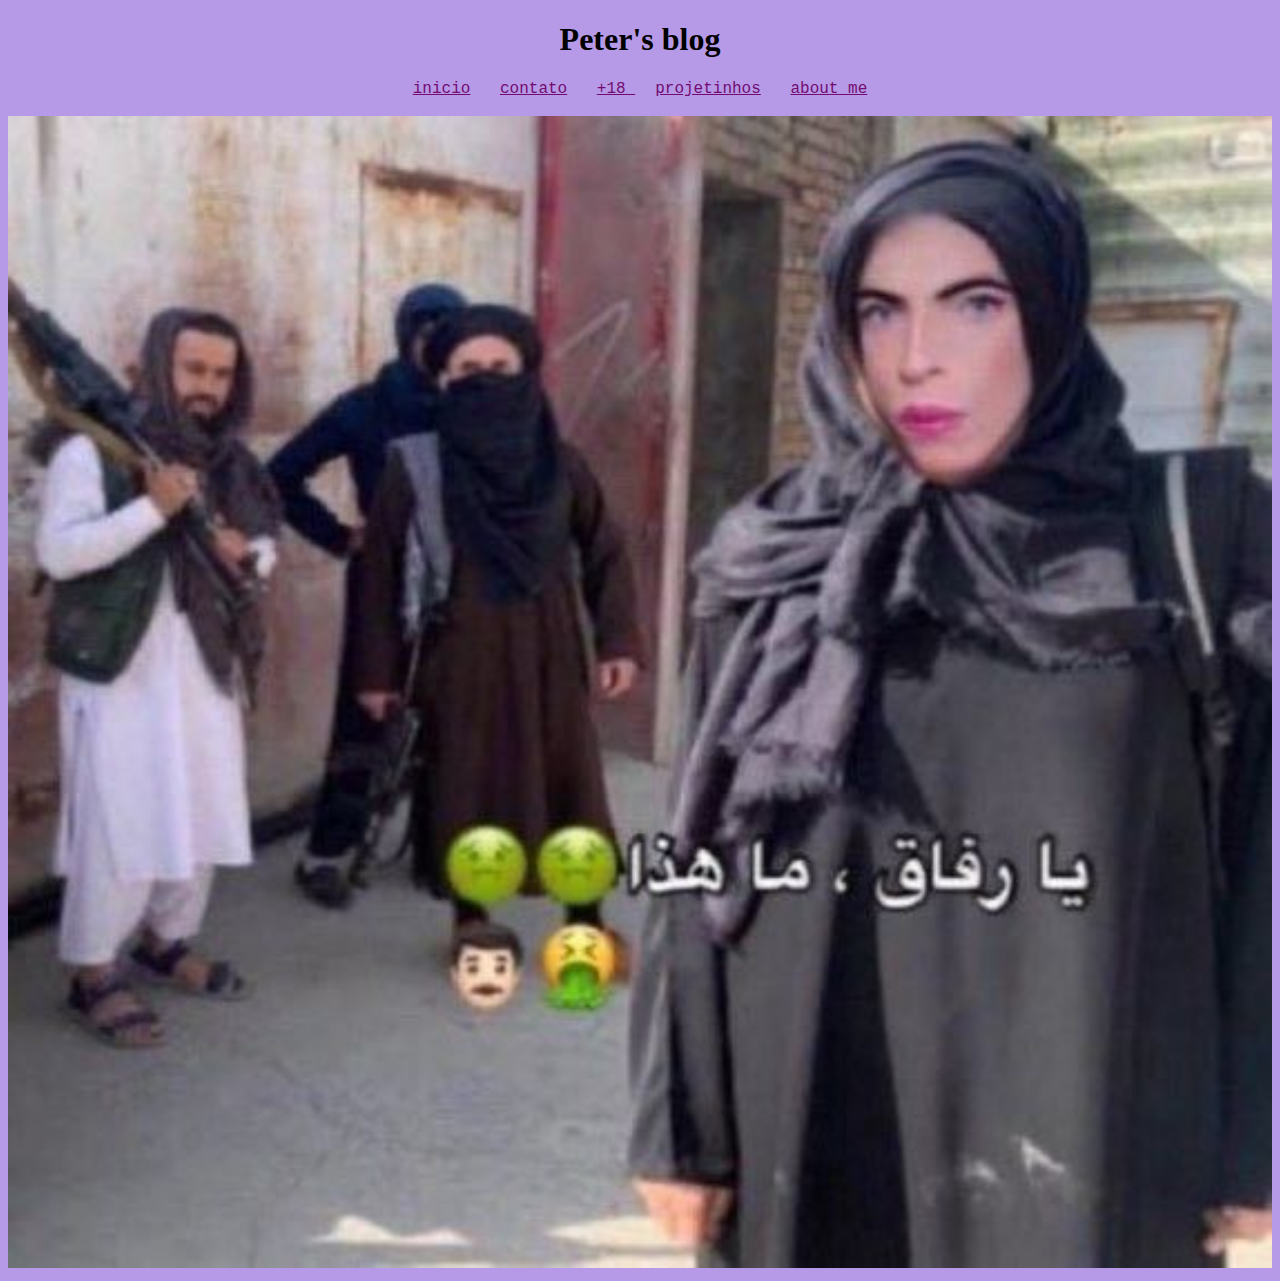
<file: index.html>
<!DOCTYPE html>
<html lang="pt-br">
  <head>
    <title>Título da página</title>
    <link rel="stylesheet" href="estilo.css">
    <meta charset="utf-8">
  </head>
  <body>
    <h1> Peter's blog</h1>

    
    <ul>
    <li> <a href="index.html"> inicio</a> </li>
    <li> <a href="contato.html"> contato</a> </li>
    <li> <a href="galeria.html"> +18 </a> </li>
    <li> <a href="projetos.html"> projetinhos</a> </li>
    <li> <a href="biografia.html"> about me</a> </li>
    </ul>
    <br>
    <img src="Roupas Indie.jpg" alt="fonsi" width="100%" >
    
  </body>
</html>
</file>
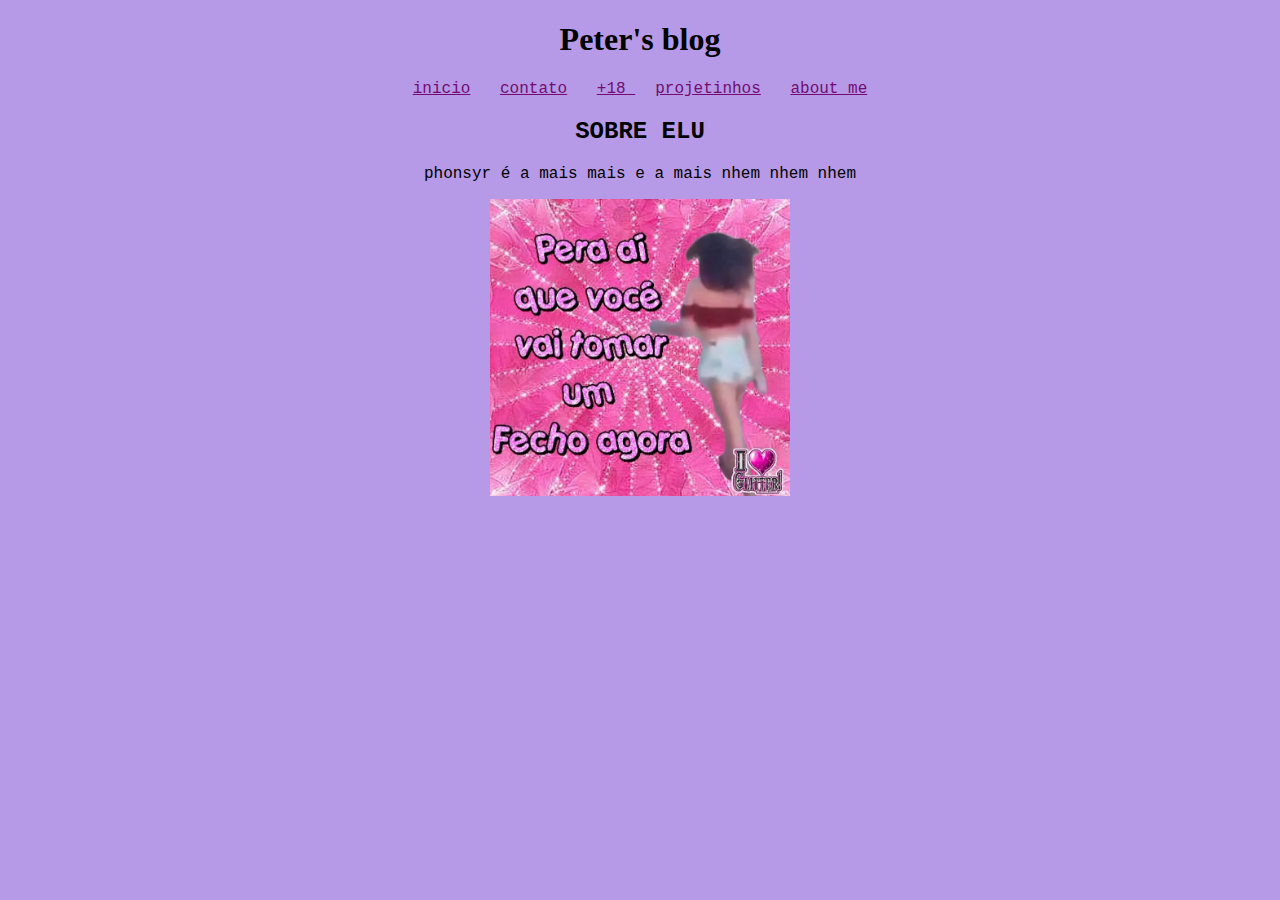
<file: biografia.html>
<!DOCTYPE html>
<html lang="en">
<head>
    <meta charset="UTF-8">
    <meta name="viewport" content="width=device-width, initial-scale=1.0">
    <title>SOBRE ELU</title>
    <link rel="stylesheet" href="estilo.css">
</head>
<body>
    <h1> Peter's blog</h1>

    
    <ul>
    <li> <a href="index.html"> inicio</a> </li>
    <li> <a href="contato.html"> contato</a> </li>
    <li> <a href="galeria.html"> +18 </a> </li>
    <li> <a href="projetos.html"> projetinhos</a> </li>
    <li> <a href="biografia.html"> about me</a> </li>
    </ul>
    <h2> SOBRE ELU </h2>
     <div class="about-me">
        <p> phonsyr é a mais mais e a mais nhem nhem nhem </p>
        <img src="Amo.jpg" alt="">
     </div>

    
</body>
</html>
</file>
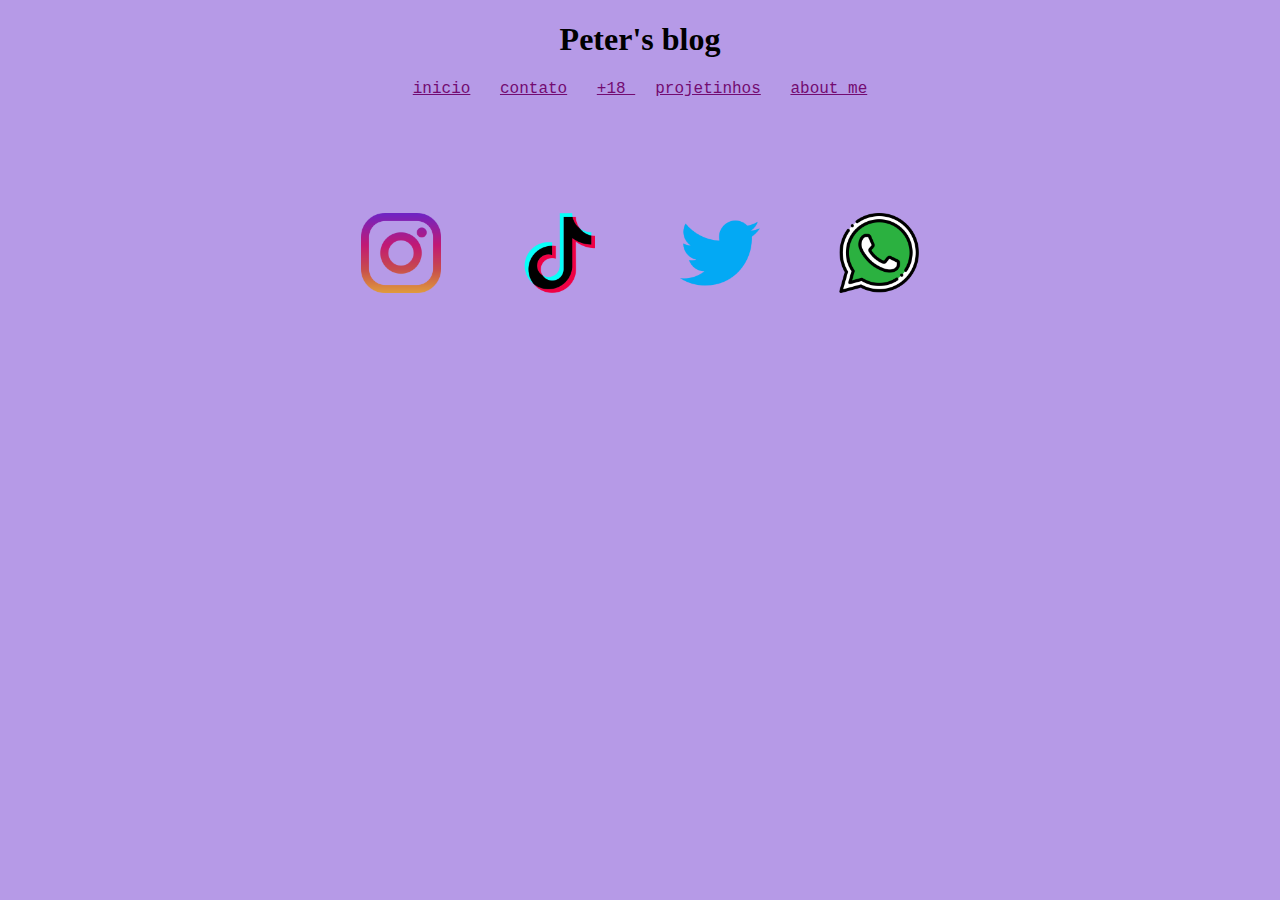
<file: contato.html>
<!DOCTYPE html>
<html lang="en">
<head>
    <meta charset="UTF-8">
    <meta name="viewport" content="width=device-width, initial-scale=1.0">
    <title>Document</title>
    <link rel="stylesheet" href="estilo.css">
</head>
<body>
    <h1> Peter's blog</h1>

    
    <ul>
    <li> <a href="index.html"> inicio</a> </li>
    <li> <a href="contato.html"> contato</a> </li>
    <li> <a href="galeria.html"> +18 </a> </li>
    <li> <a href="projetos.html"> projetinhos</a> </li>
    <li> <a href="biografia.html"> about me</a> </li>
    </ul>
    
    <div class="contato">
        <a href="https://www.instagram.com/aghataroocha/" target="_blank">

        <img src="insta.png">
        
    </a>

    <a href="https://www.tiktok.com/@aghatarnuness?is_from_webapp=1&sender_device=pc" target="_blank">
        <img src="tiktok.png">
    </a>
    <a href="https://pin.it/5wPFRXxhK" target="_blank">

        <img src="twitter afonso.png">
    </a>
    <a href="https://pin.it/6JTZ17f2e" target="_blank">

        <img src="whatsapp.png">
    </a>

    </div>
</body>
</html>
</file>
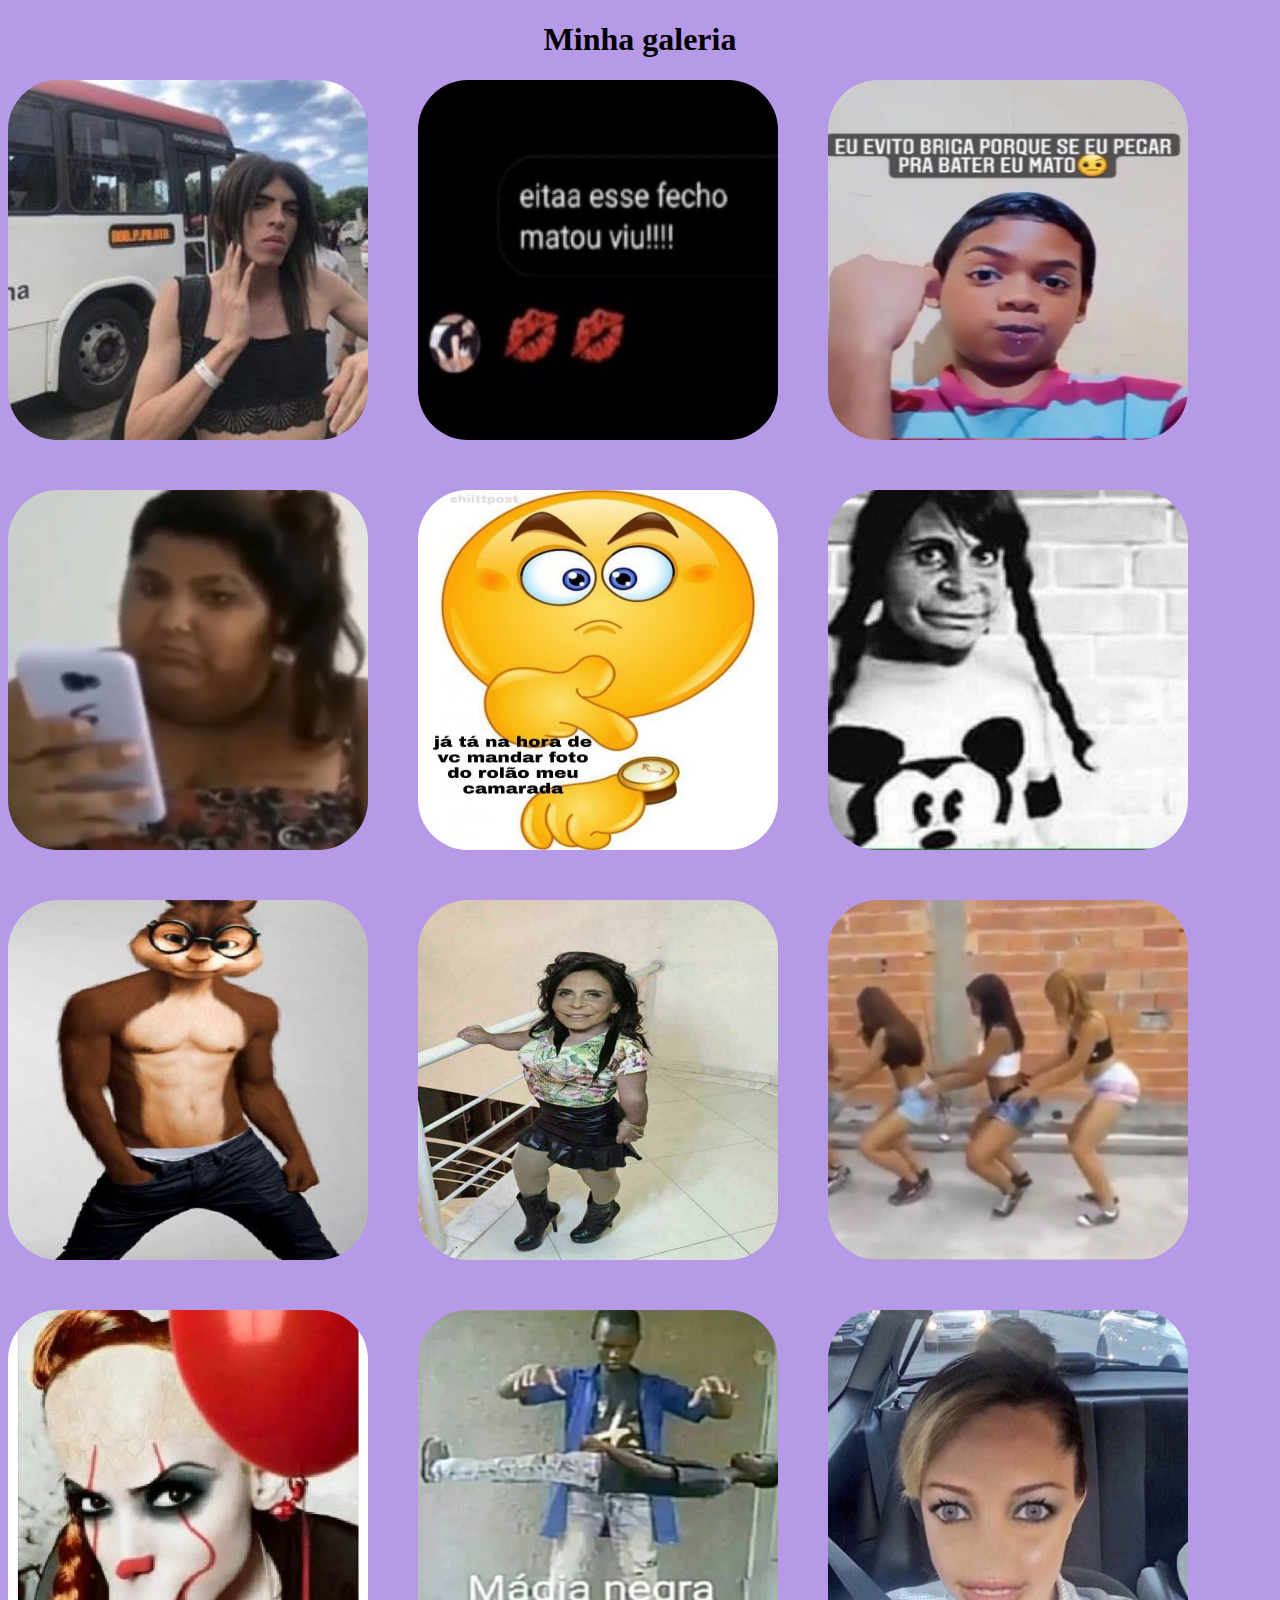
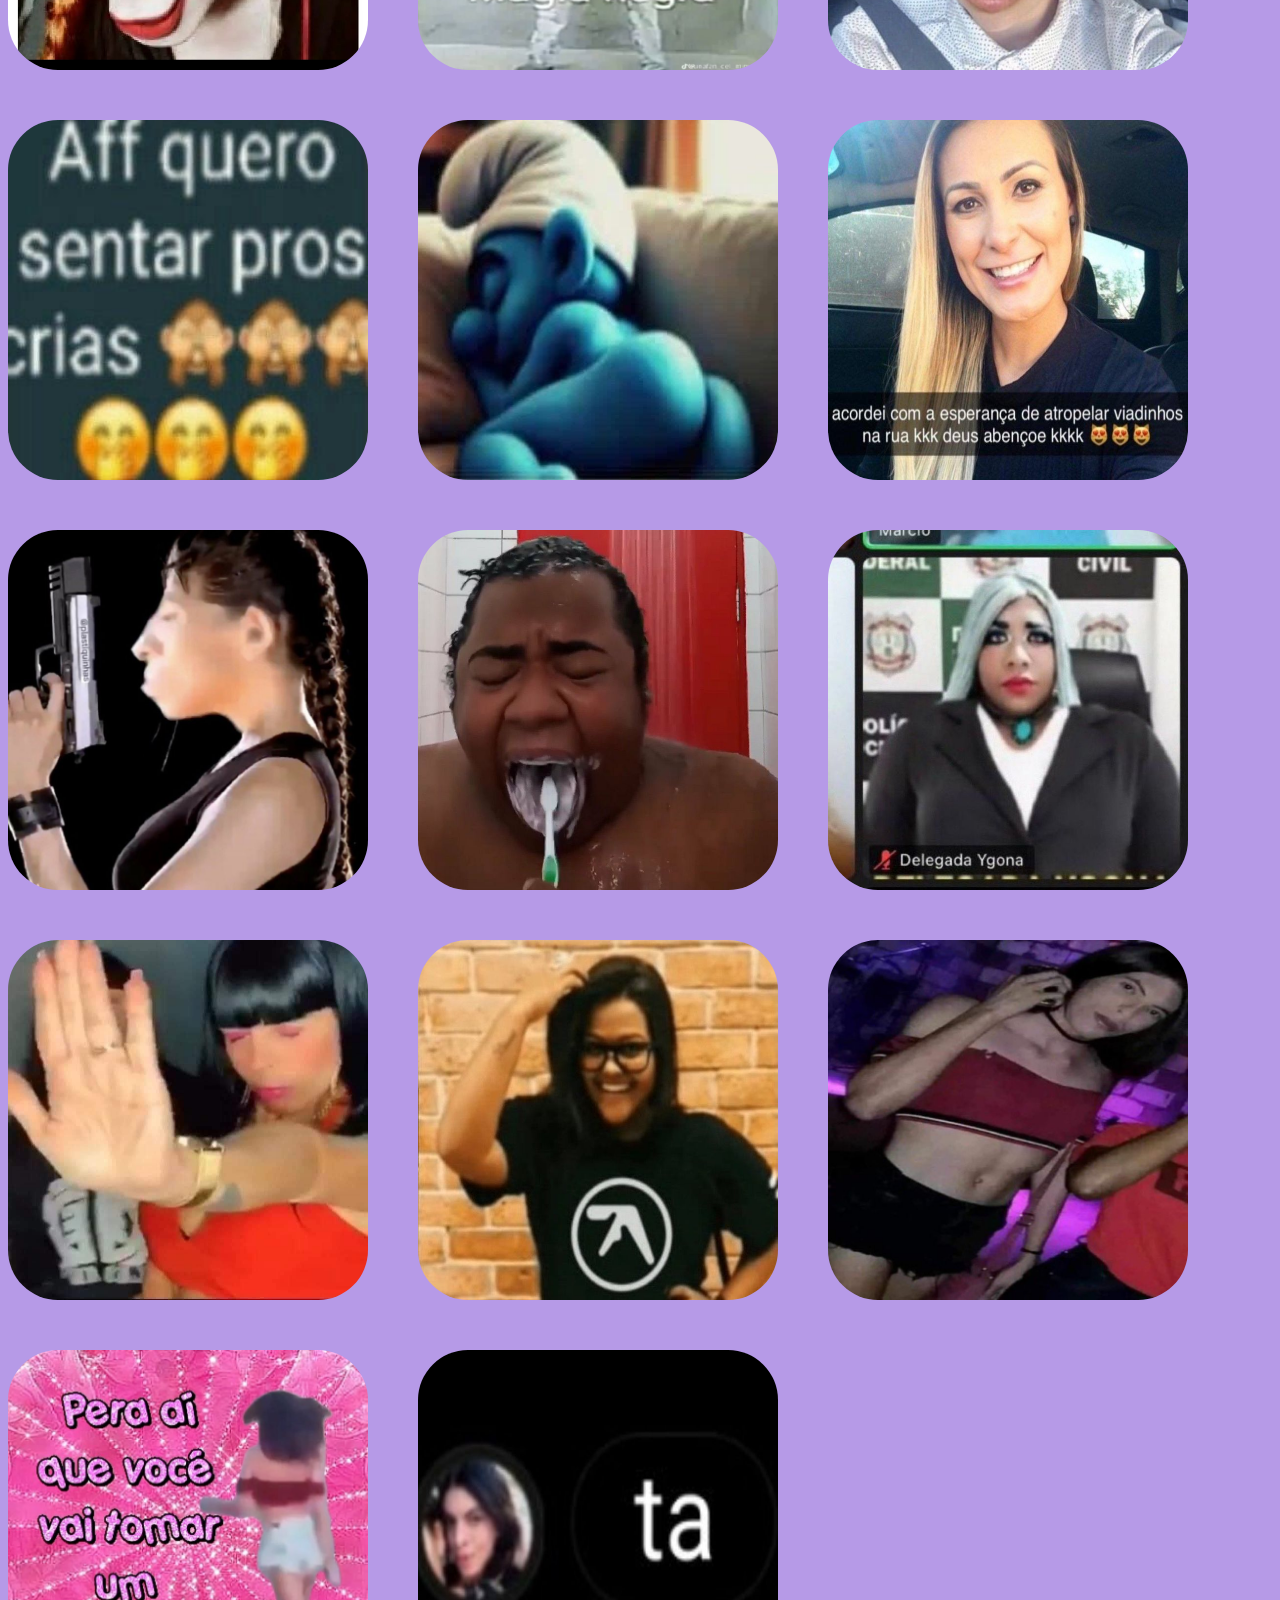
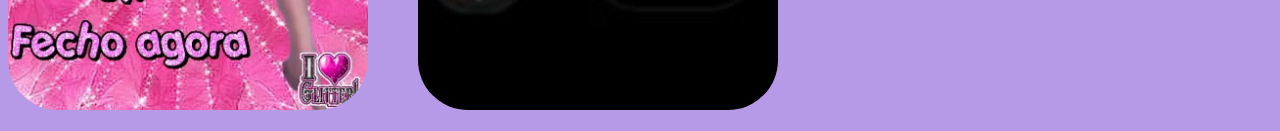
<file: galeria.html>
<!DOCTYPE html>
<html lang="en">
<head>
    <meta charset="UTF-8">
    <meta name="viewport" content="width=device-width, initial-scale=1.0">
    <title>Document</title>
    <link rel="stylesheet" href="estilo.css">
</head>
<body>
    <h1>Minha galeria<h1>
        <div class="galeria">

            <img src="roupas indies 2.jpg"  alt="">
            <img src="fecho.jpg"  alt=""> 
            <img src="briga.jpg"  alt=""> 
            <img src="twitter.jpg" alt=""> 
            <img src="Shitpost.jpg"  alt=""> 
            <img src="Barbie E Ken.jpg"  alt=""> 
            <img src="c3dc0ca5-e611-47bc-98d5-459730a3419b.jpg"  alt=""> 
            <img src="download.jpg"  alt=""> 
            <img src="@sanassatan.jpg"  alt=""> 
            <img src="2b525013-a68b-4125-a42f-33785cdb70e4.jpg"  alt=""> 
            <img src="71ad9862-46aa-4dc2-92bb-d059ebd0c47b.jpg"  alt=""> 
            <img src="2578d7a0-9eff-4369-8d2d-f354c25b3963.jpg"  alt=""> 
            <img src="cria.jpg"  alt=""> 
            <img src="download (1).jpg"  alt=""> 
            <img src="download (2).jpg"  alt=""> 
            <img src="download (3).jpg"  alt=""> 
            <img src="download (4).jpg"  alt=""> 
            <img src="download (5).jpg"  alt=""> 
            <img src="download (6).jpg"  alt=""> 
            <img src="download (7).jpg"  alt=""> 
            <img src="estatico agatha nunes.jpg"  alt=""> 
            <img src="Amo.jpg"  alt=""> 
            <img src="ta.jpg"  alt=""> 









        </div>
</body>
</html>
</file>
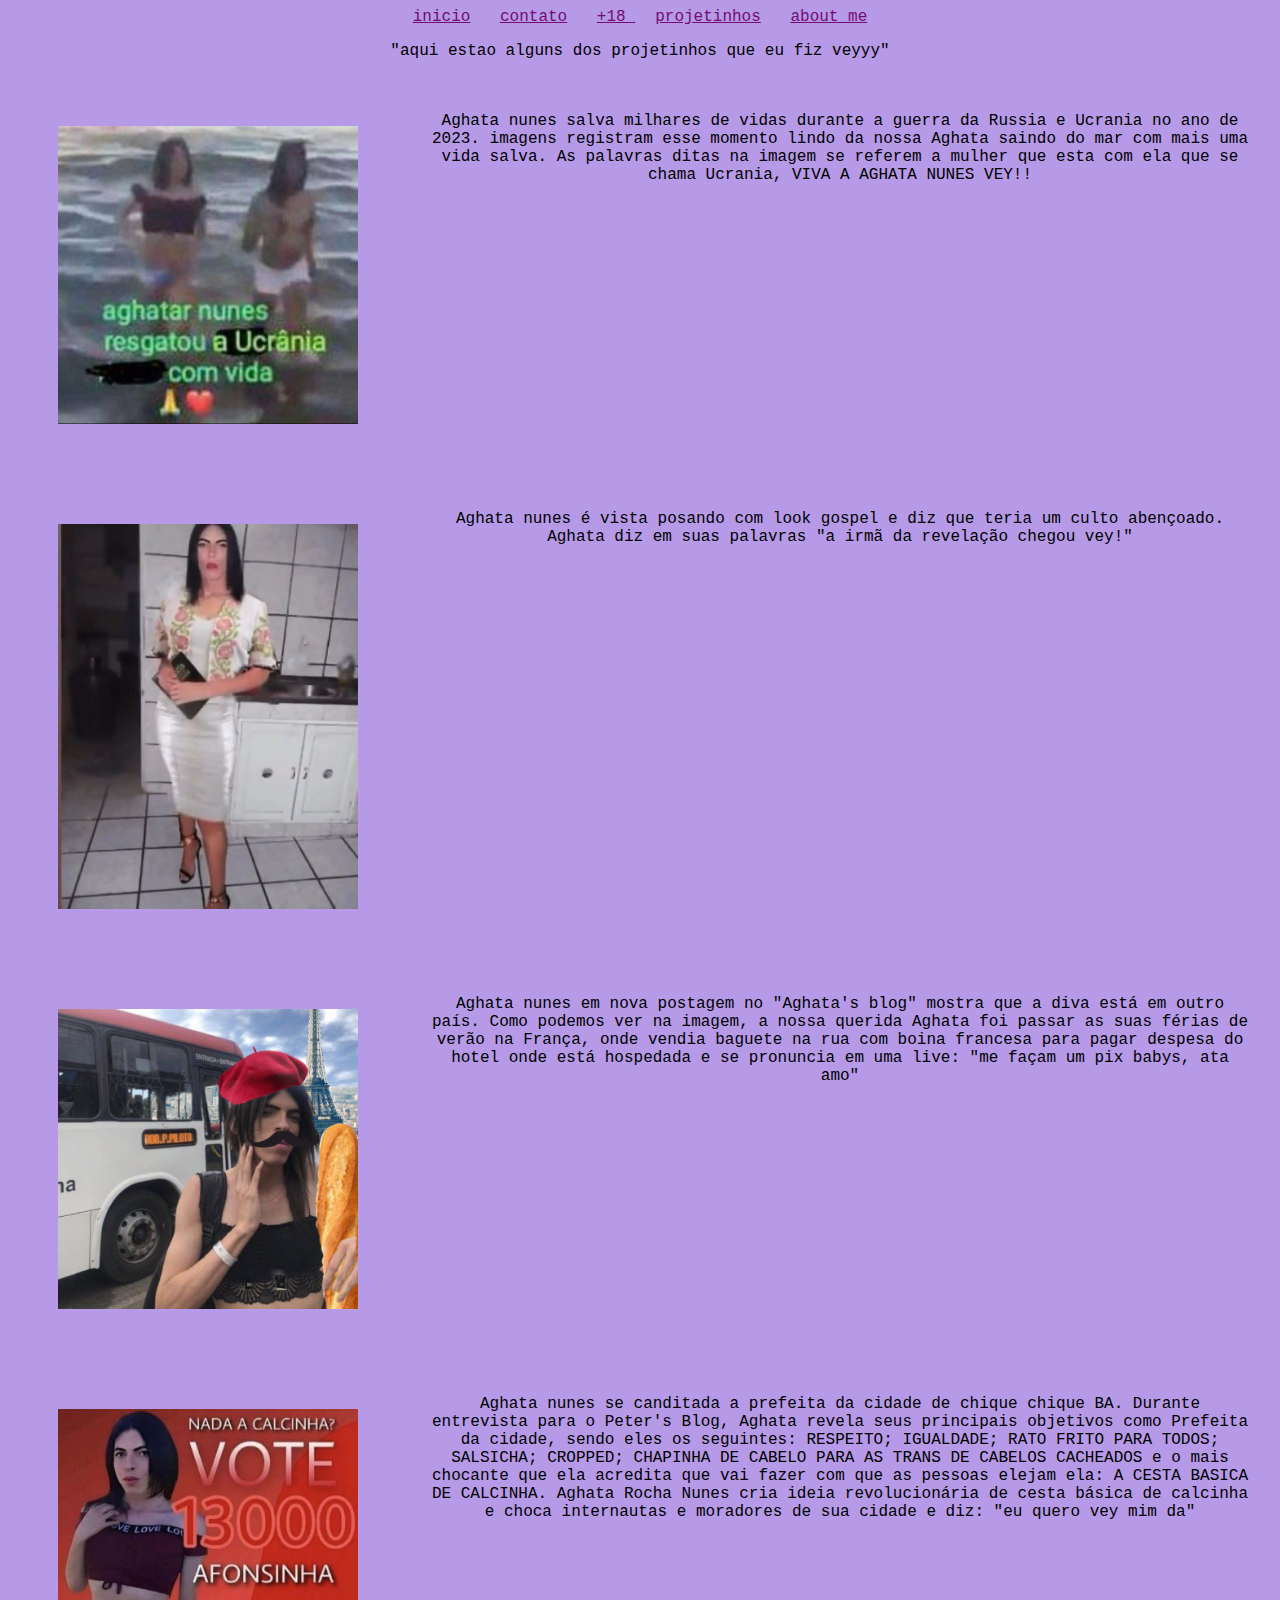
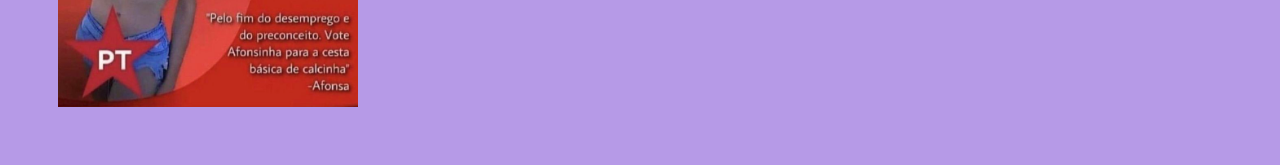
<file: projetos.html>
<!DOCTYPE html>
<html lang="en">
<head>
    <meta charset="UTF-8">
    <meta name="viewport" content="width=device-width, initial-scale=1.0">
    <title>projetinhos</title>
    <link rel="stylesheet" href="estilo.css">
</head>
<body>
    <ul>
        
        <li> <a href="index.html"> inicio</a> </li>
        <li> <a href="contato.html"> contato</a> </li>
        <li> <a href="galeria.html"> +18 </a> </li>
        <li> <a href="projetos.html"> projetinhos</a> </li>
        <li> <a href="biografia.html"> about me</a> </li>
        </ul>
        <p>
            "aqui estao alguns dos projetinhos que eu fiz veyyy"
            
        </p>
        <div class="projetinhos">
            <div class="item-projetinho">
            <img src="ucrania.jpg"  alt=""> 

            <p>
                Aghata nunes salva milhares de vidas durante a guerra da Russia e Ucrania no ano de 2023.
                imagens registram esse momento lindo da nossa Aghata saindo do mar com mais uma vida salva.
                As palavras ditas na imagem se referem a mulher que esta com ela que se chama Ucrania, VIVA A AGHATA NUNES VEY!!
            </p>
            </div>
            <div class="item-projetinho">
            <img src="igreja.jpg"  alt=""> 
            <p>
                Aghata nunes é vista posando com look gospel e diz que teria um culto abençoado.
                Aghata diz em suas palavras "a irmã da revelação chegou vey!" 
            </p>
        
        </div>
        <div class="item-projetinho">
            <img src="paris.jpg"  alt=""> 

            <p>
                Aghata nunes em nova postagem no "Aghata's blog" mostra que a diva está em outro país. 
                Como podemos ver na imagem, a nossa querida Aghata foi passar as suas férias de verão na França, onde 
                vendia baguete na rua com boina francesa para pagar despesa do hotel onde está hospedada e se pronuncia em uma live:
                "me façam um pix babys, ata amo" 
                

            </p>
            </div>
            
            <div class="item-projetinho">
            <img src="politica.jpg"  alt=""> 
            <p>
                Aghata nunes se canditada a prefeita da cidade de chique chique BA.
                Durante entrevista para o Peter's Blog, Aghata revela seus principais objetivos como Prefeita da cidade, sendo eles os seguintes:
                RESPEITO; IGUALDADE; RATO FRITO PARA TODOS; SALSICHA; CROPPED; CHAPINHA DE CABELO PARA AS TRANS 
                DE CABELOS CACHEADOS  e o mais chocante que ela acredita que vai fazer com que as pessoas elejam ela:
                A CESTA BASICA DE CALCINHA. 
                Aghata Rocha Nunes cria ideia revolucionária de cesta básica de calcinha e choca internautas e moradores de sua cidade e diz: 
                "eu quero vey mim da"
                

            </p>
            </div>
        </div>
    
</body>
</html>
</file>
<file: estilo.css>
ul {
    list-style-type: none;
    padding: 0%;
    margin:0%
}

li {
    display: inline;
    padding: 10px;
}

body{
    background-color: #B69AE7;
    font-family: 'Courier New', Courier, monospace;
    text-align: center;
    
}

a {
    color: rgb(115, 11, 113);
}

a:hover {
    color: crimson;
}
    h1{

        font-family: Georgia, 'Times New Roman', Times, serif;
    }

img{
    max-width: 100%;
    width: 100%;
}
.galeria {
    display: grid;
    grid-template-columns: repeat(auto-fill, 360px); 
    gap:50px;

}
.galeria img{
    height: 360px;
    border-radius: 50px;
    transition: transform 0.2s;

}
 .galeria img:hover{
    transform: scale(1.05);
 }
 .contato img{
            width: auto;    
            height: 80px;
            transition: transform 0.2s;
            padding: 35px;
            
        }
 .contato img:hover{
    transform: scale(1.5);

 }       

 .contato {
    padding: 80px;
 }
 .contato a {
    text-decoration: none;
 }

 .about-me  img {
    width: 300px;

 }

 .projetinhos img{
    width: 300px;
    height: auto;
    padding: 50px;
    
    
 }

 .projetinhos p {
    padding: 20px;
 }
 .item-projetinho{
    display: flex;
   
 }
</file>
